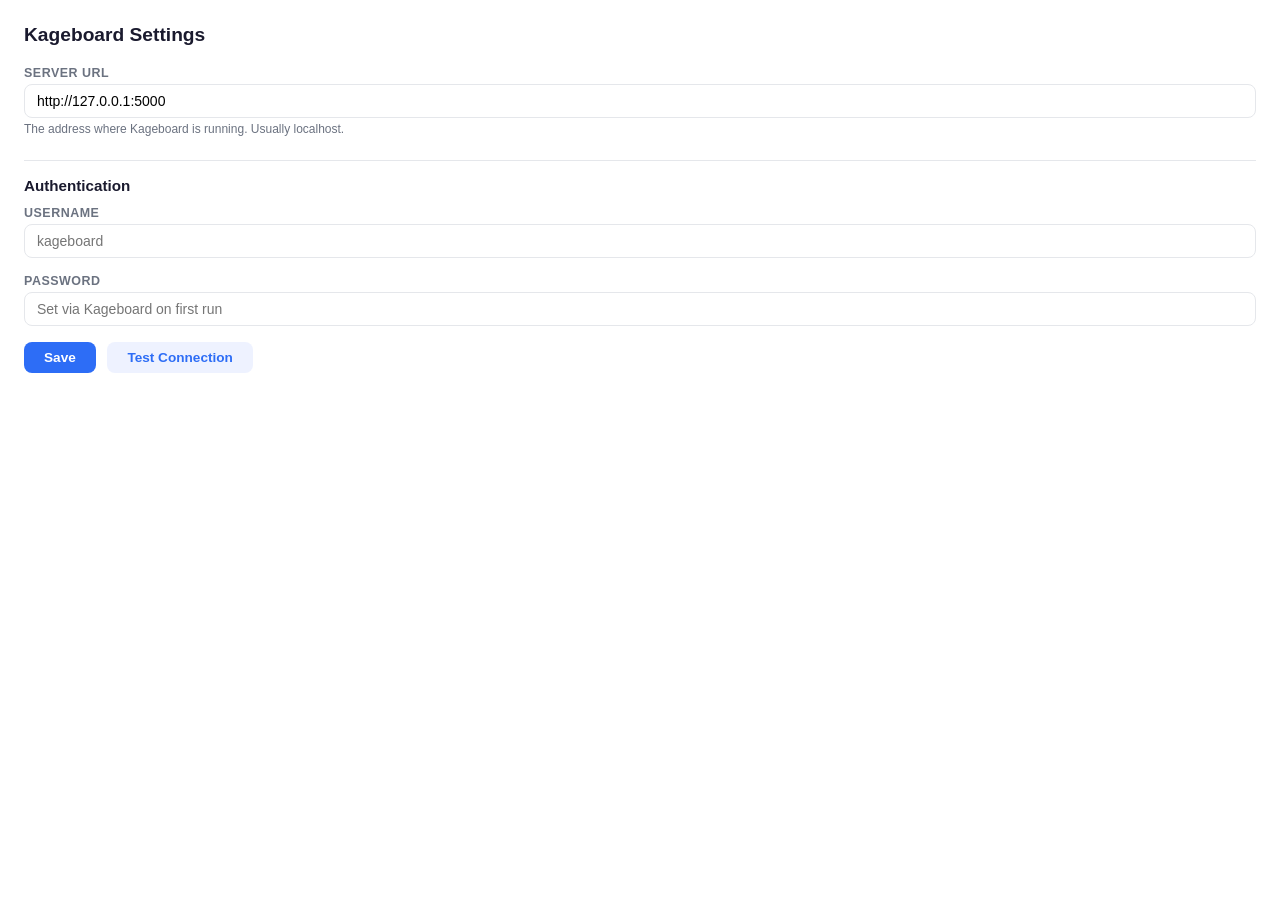
<file: extension/options.html>
<!DOCTYPE html>
<html lang="en">
<head>
  <meta charset="utf-8">
  <meta name="viewport" content="width=device-width, initial-scale=1">
  <title>Kageboard Settings</title>
  <style>
    :root {
      --bg: #fff;
      --text: #1a1a2e;
      --text-muted: #6b7280;
      --accent: #2d6df6;
      --border: #e5e7eb;
      --radius: 8px;
      --font: -apple-system, BlinkMacSystemFont, 'Segoe UI', Roboto, sans-serif;
      --success: #10b981;
      --error: #ef4444;
    }
    *, *::before, *::after { box-sizing: border-box; margin: 0; padding: 0; }
    body {
      font-family: var(--font);
      font-size: 13px;
      color: var(--text);
      background: var(--bg);
      padding: 24px;
    }
    h2 {
      font-size: 1.2rem;
      font-weight: 650;
      margin-bottom: 20px;
    }
    h3 {
      font-size: 0.95rem;
      font-weight: 600;
      margin-top: 24px;
      margin-bottom: 12px;
      padding-top: 16px;
      border-top: 1px solid var(--border);
    }
    .form-group {
      margin-bottom: 16px;
    }
    .form-group label {
      display: block;
      font-size: 0.78rem;
      font-weight: 550;
      color: var(--text-muted);
      margin-bottom: 4px;
      text-transform: uppercase;
      letter-spacing: 0.04em;
    }
    .form-group input {
      width: 100%;
      padding: 8px 12px;
      font-size: 0.875rem;
      border: 1px solid var(--border);
      border-radius: var(--radius);
      font-family: var(--font);
    }
    .form-group input:focus {
      outline: none;
      border-color: var(--accent);
      box-shadow: 0 0 0 3px #eef2ff;
    }
    .form-group .hint {
      font-size: 0.75rem;
      color: var(--text-muted);
      margin-top: 4px;
    }
    .btn {
      padding: 8px 20px;
      font-size: 0.85rem;
      font-weight: 550;
      border: none;
      border-radius: var(--radius);
      cursor: pointer;
      font-family: var(--font);
      background: var(--accent);
      color: #fff;
    }
    .btn:hover { background: #1a56db; }
    .btn-secondary {
      background: #eef2ff;
      color: var(--accent);
      margin-left: 8px;
    }
    .btn-secondary:hover { background: #dde4ff; }
    .status {
      margin-top: 12px;
      padding: 8px 10px;
      border-radius: var(--radius);
      font-size: 0.8rem;
      display: none;
    }
    .status.show { display: block; }
    .status.success { background: #ecfdf5; color: #065f46; }
    .status.error { background: #fef2f2; color: #991b1b; }
  </style>
</head>
<body>
  <h2>Kageboard Settings</h2>

  <div class="form-group">
    <label for="server-url">Server URL</label>
    <input type="text" id="server-url" placeholder="http://127.0.0.1:5000">
    <div class="hint">The address where Kageboard is running. Usually localhost.</div>
  </div>

  <h3>Authentication</h3>

  <div class="form-group">
    <label for="auth-username">Username</label>
    <input type="text" id="auth-username" placeholder="kageboard" autocomplete="username">
  </div>

  <div class="form-group">
    <label for="auth-password">Password</label>
    <input type="password" id="auth-password" placeholder="Set via Kageboard on first run" autocomplete="current-password">
  </div>

  <div>
    <button class="btn" id="save-btn">Save</button>
    <button class="btn btn-secondary" id="test-btn">Test Connection</button>
  </div>
  <div class="status" id="status"></div>

  <script src="options.js"></script>
</body>
</html>
</file>
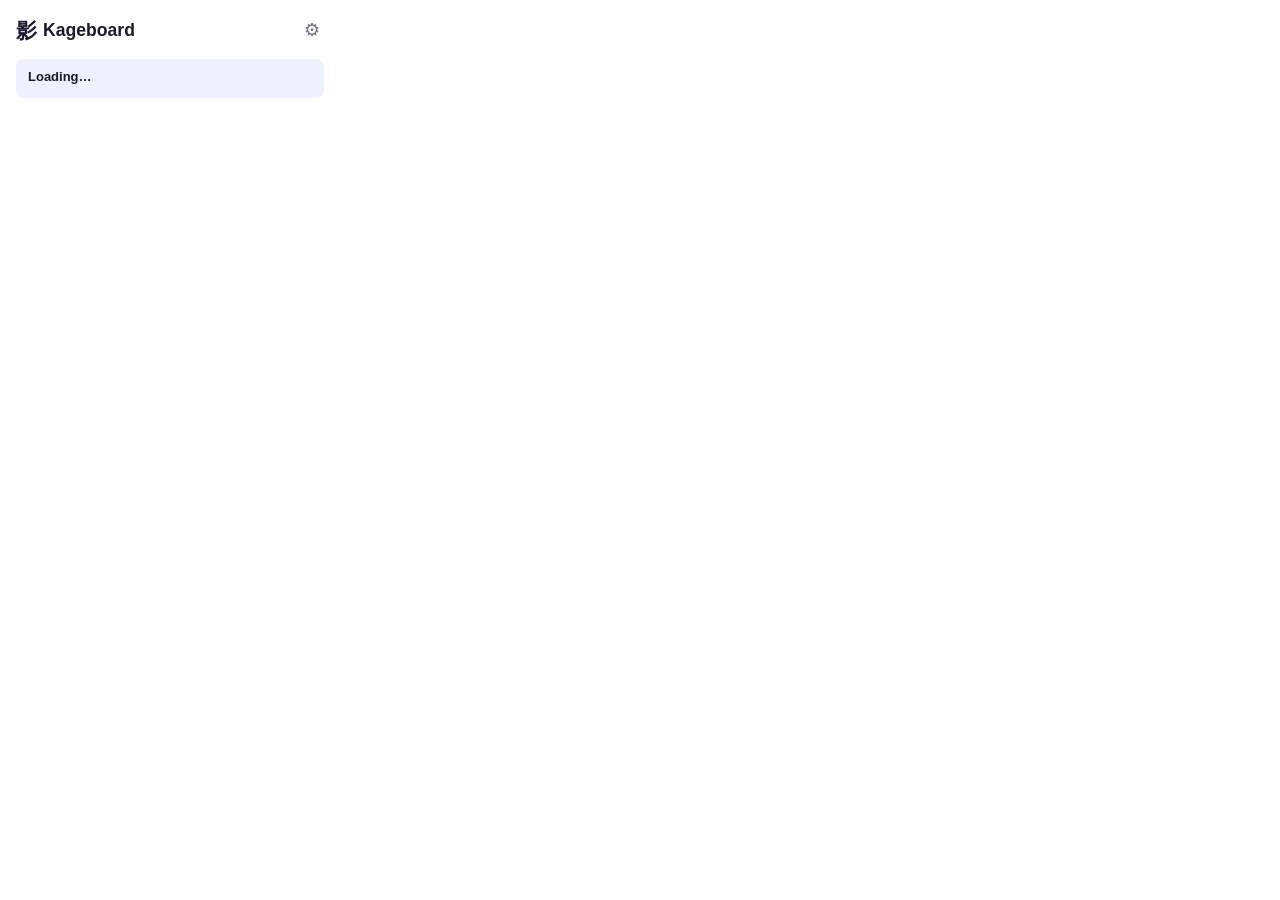
<file: extension/popup.html>
<!DOCTYPE html>
<html lang="en">
<head>
  <meta charset="utf-8">
  <meta name="viewport" content="width=device-width, initial-scale=1">
  <title>Save to Kageboard</title>
  <style>
    :root {
      --bg: #fff;
      --text: #1a1a2e;
      --text-muted: #6b7280;
      --accent: #2d6df6;
      --accent-hover: #1a56db;
      --accent-subtle: #eef2ff;
      --border: #e5e7eb;
      --radius: 8px;
      --font: -apple-system, BlinkMacSystemFont, 'Segoe UI', Roboto, sans-serif;
      --success: #10b981;
      --error: #ef4444;
    }
    *, *::before, *::after { box-sizing: border-box; margin: 0; padding: 0; }
    body {
      width: 340px;
      font-family: var(--font);
      font-size: 13px;
      color: var(--text);
      background: var(--bg);
    }
    .container { padding: 16px; }

    .header {
      display: flex;
      align-items: center;
      justify-content: space-between;
      margin-bottom: 14px;
    }
    .logo {
      font-size: 1.1rem;
      font-weight: 650;
      display: flex;
      align-items: center;
      gap: 6px;
    }
    .logo-icon { font-size: 1.3rem; }
    .header-right {
      display: flex;
      align-items: center;
      gap: 8px;
    }
    .settings-link, .logout-link {
      color: var(--text-muted);
      text-decoration: none;
      font-size: 1.1rem;
      padding: 4px;
      border-radius: var(--radius);
      transition: background 0.1s;
      cursor: pointer;
    }
    .settings-link:hover, .logout-link:hover { background: var(--accent-subtle); }
    .logout-link { font-size: 0.85rem; }

    .current-page {
      background: var(--accent-subtle);
      border-radius: var(--radius);
      padding: 10px 12px;
      margin-bottom: 12px;
    }
    .page-url {
      font-size: 0.8rem;
      color: var(--text-muted);
      word-break: break-all;
      line-height: 1.4;
      max-height: 2.8em;
      overflow: hidden;
      display: -webkit-box;
      -webkit-line-clamp: 2;
      -webkit-box-orient: vertical;
    }
    .page-title {
      font-weight: 600;
      margin-bottom: 4px;
      white-space: nowrap;
      overflow: hidden;
      text-overflow: ellipsis;
    }

    /* Auth form */
    .auth-section {
      margin-bottom: 12px;
    }
    .auth-section .form-group {
      margin-bottom: 8px;
    }
    .auth-section label {
      display: block;
      font-size: 0.75rem;
      font-weight: 550;
      color: var(--text-muted);
      margin-bottom: 3px;
      text-transform: uppercase;
      letter-spacing: 0.04em;
    }
    .auth-section input {
      width: 100%;
      padding: 7px 10px;
      font-size: 0.85rem;
      border: 1px solid var(--border);
      border-radius: 6px;
      font-family: var(--font);
    }
    .auth-section input:focus {
      outline: none;
      border-color: var(--accent);
      box-shadow: 0 0 0 3px var(--accent-subtle);
    }
    .auth-error {
      color: var(--error);
      font-size: 0.78rem;
      margin-bottom: 6px;
      display: none;
    }

    .options { margin-bottom: 12px; }
    .option-row {
      display: flex;
      gap: 8px;
      margin-bottom: 6px;
      align-items: center;
    }
    .option-row label {
      font-size: 0.78rem;
      color: var(--text-muted);
      min-width: 65px;
    }
    .option-row input[type="number"] {
      width: 70px;
      padding: 4px 8px;
      font-size: 0.8rem;
      border: 1px solid var(--border);
      border-radius: 4px;
      font-family: var(--font);
    }
    .toggle-row {
      display: flex;
      gap: 12px;
      margin-bottom: 8px;
    }
    .toggle-row label {
      font-size: 0.8rem;
      display: flex;
      align-items: center;
      gap: 4px;
      cursor: pointer;
      color: var(--text-muted);
    }

    .btn {
      display: inline-flex;
      align-items: center;
      justify-content: center;
      gap: 6px;
      width: 100%;
      padding: 9px 0;
      font-size: 0.85rem;
      font-weight: 550;
      border: none;
      border-radius: var(--radius);
      cursor: pointer;
      font-family: var(--font);
      transition: background 0.12s;
    }
    .btn-primary {
      background: var(--accent);
      color: #fff;
    }
    .btn-primary:hover { background: var(--accent-hover); }
    .btn-primary:disabled { opacity: 0.5; pointer-events: none; }
    .btn-secondary {
      background: var(--accent-subtle);
      color: var(--accent);
      margin-top: 8px;
    }
    .btn-secondary:hover { background: #dde4ff; }

    .status {
      margin-top: 10px;
      padding: 8px 10px;
      border-radius: var(--radius);
      font-size: 0.8rem;
      display: none;
    }
    .status.show { display: block; }
    .status.success { background: #ecfdf5; color: #065f46; }
    .status.error { background: #fef2f2; color: #991b1b; }
    .status.info { background: var(--accent-subtle); color: var(--accent); }
    .status .link {
      display: inline-block;
      margin-top: 4px;
      color: var(--accent);
      font-weight: 550;
      cursor: pointer;
      text-decoration: underline;
    }

    .spinner {
      display: inline-block;
      width: 14px;
      height: 14px;
      border: 2px solid rgba(255,255,255,0.3);
      border-top-color: #fff;
      border-radius: 50%;
      animation: spin 0.6s linear infinite;
    }
    @keyframes spin { to { transform: rotate(360deg); } }

    .recent {
      margin-top: 14px;
      padding-top: 12px;
      border-top: 1px solid var(--border);
    }
    .recent h3 {
      font-size: 0.75rem;
      text-transform: uppercase;
      letter-spacing: 0.04em;
      color: var(--text-muted);
      margin-bottom: 8px;
    }
    .recent-item {
      display: flex;
      justify-content: space-between;
      align-items: center;
      padding: 6px 0;
      font-size: 0.82rem;
    }
    .recent-item .host { font-weight: 500; }
    .recent-item .count { color: var(--text-muted); font-size: 0.75rem; }
  </style>
</head>
<body>
  <div class="container">
    <div class="header">
      <div class="logo"><span class="logo-icon">影</span> Kageboard</div>
      <div class="header-right">
        <a href="#" class="logout-link" id="logout-link" style="display:none" title="Sign out">Sign out</a>
        <a href="#" class="settings-link" id="open-options" title="Settings">⚙</a>
      </div>
    </div>

    <div class="current-page">
      <div class="page-title" id="page-title">Loading…</div>
      <div class="page-url" id="page-url"></div>
    </div>

    <!-- Auth section (shown when not authenticated) -->
    <div class="auth-section" id="auth-section" style="display:none">
      <div class="form-group">
        <label for="login-username">Username</label>
        <input type="text" id="login-username" placeholder="kageboard" autocomplete="username">
      </div>
      <div class="form-group">
        <label for="login-password">Password</label>
        <input type="password" id="login-password" placeholder="Password" autocomplete="current-password">
      </div>
      <div class="auth-error" id="login-error"></div>
      <button class="btn btn-primary" id="login-btn">Sign In</button>
    </div>

    <!-- Action section (shown when authenticated) -->
    <div id="action-section" style="display:none">
      <div class="options">
        <div class="toggle-row">
          <label><input type="checkbox" id="opt-whole-site"> Whole site</label>
          <label><input type="checkbox" id="opt-scroll"> Auto-scroll</label>
        </div>
        <div class="option-row" id="advanced-options" style="display:none">
          <label>Max pages</label>
          <input type="number" id="opt-max-pages" placeholder="all" min="1">
          <label>Depth</label>
          <input type="number" id="opt-max-depth" placeholder="all" min="1">
        </div>
      </div>

      <button class="btn btn-primary" id="clone-btn">
        <span id="btn-text">Save Page to Kageboard</span>
        <span class="spinner" id="btn-spinner" style="display:none"></span>
      </button>

      <button class="btn btn-secondary" id="clone-site-btn" style="display:none">
        Clone Entire Site
      </button>

      <div class="status" id="status"></div>

      <div class="recent">
        <h3>Recent Mirrors</h3>
        <div id="recent-list">Loading…</div>
      </div>
    </div>
  </div>

  <script src="popup.js"></script>
</body>
</html>
</file>
